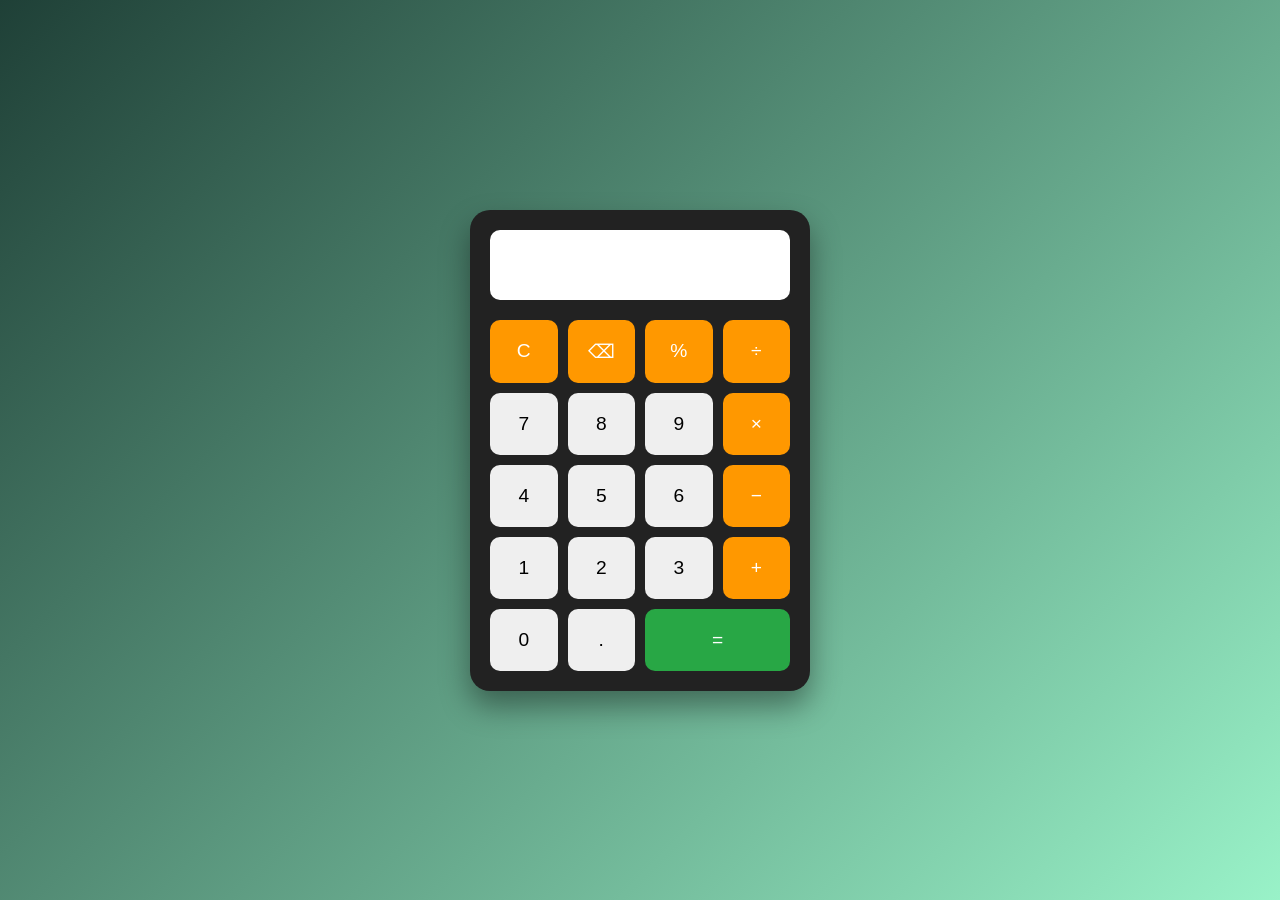
<file: Calculator/index.html>
<!DOCTYPE html>
<html lang="en">
<head>
    <meta charset="UTF-8">
    <meta name="viewport" content="width=device-width, initial-scale=1.0">
    <title>Basic Calculator</title>

    <link rel="stylesheet" href="style.css">
</head>
<body>

<div class="calculator">

    <input
        type="text"
        id="display"
        class="display"
        readonly
    >

    <div class="buttons">

        <button class="operator" onclick="clearDisplay()">C</button>
        <button class="operator" onclick="deleteLast()">⌫</button>
        <button class="operator" onclick="appendValue('%')">%</button>
        <button class="operator" onclick="appendValue('/')">÷</button>

        <button onclick="appendValue('7')">7</button>
        <button onclick="appendValue('8')">8</button>
        <button onclick="appendValue('9')">9</button>
        <button class="operator" onclick="appendValue('*')">×</button>

        <button onclick="appendValue('4')">4</button>
        <button onclick="appendValue('5')">5</button>
        <button onclick="appendValue('6')">6</button>
        <button class="operator" onclick="appendValue('-')">−</button>

        <button onclick="appendValue('1')">1</button>
        <button onclick="appendValue('2')">2</button>
        <button onclick="appendValue('3')">3</button>
        <button class="operator" onclick="appendValue('+')">+</button>

        <button onclick="appendValue('0')">0</button>
        <button onclick="appendValue('.')">.</button>
        <button class="equal" onclick="calculate()">=</button>

    </div>

</div>

<script src="script.js"></script>

</body>
</html>
</file>
<file: Calculator/style.css>
*{
    margin:0;
    padding:0;
    box-sizing:border-box;
    font-family:Arial, Helvetica, sans-serif;
}

body{

    display:flex;
    justify-content:center;
    align-items:center;

    height:100vh;

    background:linear-gradient(135deg,#1f4037,#99f2c8);

}

.calculator{

    background:#222;

    padding:20px;

    border-radius:20px;

    width:340px;

    box-shadow:0 15px 30px rgba(0,0,0,.4);

}

.display{

    width:100%;
    height:70px;

    font-size:2rem;

    border:none;

    outline:none;

    text-align:right;

    padding:10px;

    margin-bottom:20px;

    border-radius:10px;

    background:#fff;

}

.buttons{

    display:grid;

    grid-template-columns:repeat(4,1fr);

    gap:10px;

}

button{

    padding:20px;

    font-size:1.2rem;

    border:none;

    border-radius:10px;

    cursor:pointer;

    transition:.3s;

}

button:hover{

    transform:scale(1.05);

}

button:active{

    transform:scale(.95);

}

.operator{

    background:#ff9800;

    color:white;

}

.equal{

    background:#28a745;

    color:white;

    grid-column:span 2;

}
</file>
